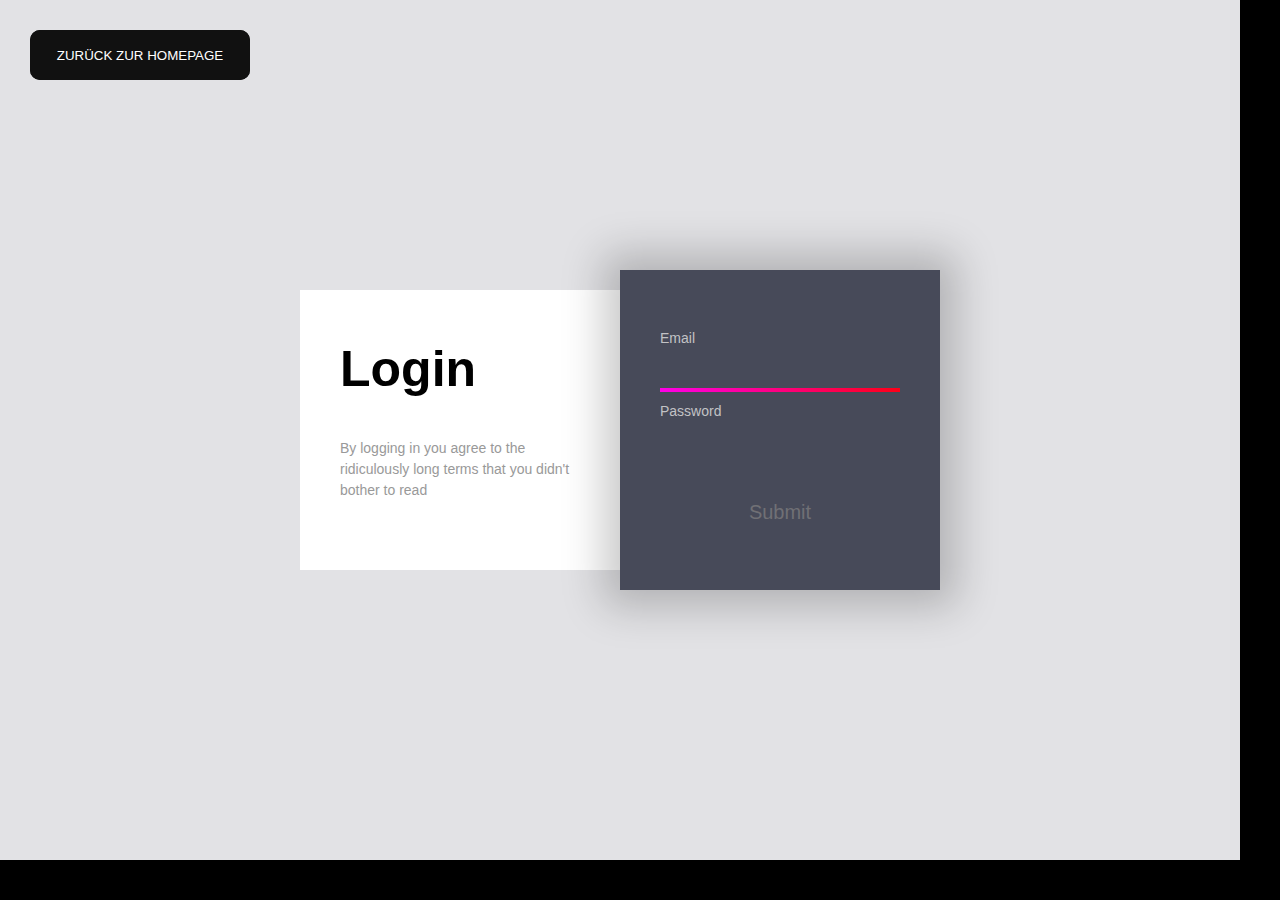
<file: k/kontakt.html>
<!DOCTYPE html>
<html lang="en">
<head>
    <meta charset="UTF-8">
    <meta http-equiv="X-UA-Compatible" content="IE=edge">
    <meta name="viewport" content="width=device-width, initial-scale=1.0">
    <link rel="stylesheet" a href="stylesheet1.css">
    <title>Document</title>
</head>
<body>
    <div class="page">
        <div class="container">
          <div class="left">
            <div class="login">Login</div>
            <div class="eula">By logging in you agree to the ridiculously long terms that you didn't bother to read</div>
          </div>
          <div class="right">
            <svg viewBox="0 0 320 300">
              <defs>
                <linearGradient
                                inkscape:collect="always"
                                id="linearGradient"
                                x1="13"
                                y1="193.49992"
                                x2="307"
                                y2="193.49992"
                                gradientUnits="userSpaceOnUse">
                  <stop
                        style="stop-color:#ff00ff;"
                        offset="0"
                        id="stop876" />
                  <stop
                        style="stop-color:#ff0000;"
                        offset="1"
                        id="stop878" />
                </linearGradient>
              </defs>
              <path d="m 40,120.00016 239.99984,-3.2e-4 c 0,0 24.99263,0.79932 25.00016,35.00016 0.008,34.20084 -25.00016,35 -25.00016,35 h -239.99984 c 0,-0.0205 -25,4.01348 -25,38.5 0,34.48652 25,38.5 25,38.5 h 215 c 0,0 20,-0.99604 20,-25 0,-24.00396 -20,-25 -20,-25 h -190 c 0,0 -20,1.71033 -20,25 0,24.00396 20,25 20,25 h 168.57143" />
            </svg>
            <div class="form">
              <label for="email">Email</label>
              <input type="email" id="email">
              <label for="password">Password</label>
              <input type="password" id="password">
              <input type="submit" id="submit" value="Submit">
            </div>
          </div>
        </div>
      </div>
      <button class="button" input type="button" value="Zurück" onClick="javascript:history.back()" >ZURÜCK ZUR HOMEPAGE</button>
</body>
</html>
</file>
<file: k/stylesheet1.css>
@import url('https://rsms.me/inter/inter-ui.css');
::selection {
  background: #2D2F36;
}
::-webkit-selection {
  background: #2D2F36;
}
::-moz-selection {
  background: #2D2F36;
}
body {
  background: white;
  font-family: 'Inter UI', sans-serif;
  margin: 0;
  padding: 20px;
}
.page {
  background: #e2e2e5;
  display: flex;
  flex-direction: column;
  height: calc(100% - 40px);
  position: absolute;
  place-content: center;
  width: calc(100% - 40px);
}
@media (max-width: 767px) {
  .page {
    height: auto;
    margin-bottom: 20px;
    padding-bottom: 20px;
  }
}
.container {
  display: flex;
  height: 320px;
  margin: 0 auto;
  width: 640px;
}
@media (max-width: 767px) {
  .container {
    flex-direction: column;
    height: 630px;
    width: 320px;
  }
}
.left {
  background: white;
  height: calc(100% - 40px);
  top: 20px;
  position: relative;
  width: 50%;
}
@media (max-width: 767px) {
  .left {
    height: 100%;
    left: 20px;
    width: calc(100% - 40px);
    max-height: 270px;
  }
}
.login {
  font-size: 50px;
  font-weight: 900;
  margin: 50px 40px 40px;
}
.eula {
  color: #999;
  font-size: 14px;
  line-height: 1.5;
  margin: 40px;
}
.right {
  background: #474A59;
  box-shadow: 0px 0px 40px 16px rgba(0,0,0,0.22);
  color: #F1F1F2;
  position: relative;
  width: 50%;
}
@media (max-width: 767px) {
  .right {
    flex-shrink: 0;
    height: 100%;
    width: 100%;
    max-height: 350px;
  }
}
svg {
  position: absolute;
  width: 320px;
}
path {
  fill: none;
  stroke: url(#linearGradient);;
  stroke-width: 4;
  stroke-dasharray: 240 1386;
}
.form {
  margin: 40px;
  position: absolute;
}
label {
  color:  #c2c2c5;
  display: block;
  font-size: 14px;
  height: 16px;
  margin-top: 20px;
  margin-bottom: 5px;
}
input {
  background: transparent;
  border: 0;
  color: #f2f2f2;
  font-size: 20px;
  height: 30px;
  line-height: 30px;
  outline: none !important;
  width: 100%;
}
input::-moz-focus-inner { 
  border: 0; 
}
#submit {
  color: #707075;
  margin-top: 40px;
  transition: color 300ms;
}
#submit:focus {
  color: #f2f2f2;
}
#submit:active {
  color: #d0d0d2;
}


html,
    body {
        margin: 0;
        padding: 0;
        width: 100%;
        height: 100vh;
        
        flex-direction: row;
        justify-content: center;
        align-items: center;
        background: #000;
    }
    
    button {
        width: 220px;
        height: 50px;
        border: none;
        outline: none;
        color: #fff;
        background: #111;
        cursor: pointer;
        position: relative;
        z-index: 0;
        border-radius: 10px;
    }
    
    button:before {
        content: '';
        background: linear-gradient(45deg, #ff0000, #ff7300, #fffb00, #48ff00, #00ffd5, #002bff, #7a00ff, #ff00c8, #ff0000);
        position: absolute;
        top: -2px;
        left:-2px;
        background-size: 400%;
        z-index: -1;
        filter: blur(5px);
        width: calc(100% + 4px);
        height: calc(100% + 4px);
        animation: glowing 20s linear infinite;
        opacity: 0;
        transition: opacity .3s ease-in-out;
        border-radius: 10px;
    }
    
    button:active {
        color: #000
    }
    
    button:active:after {
        background: transparent;
    }
    
    button:hover:before {
        opacity: 1;
    }
    
    button:after {
        z-index: -1;
        content: '';
        position: absolute;
        width: 100%;
        height: 100%;
        background: #111;
        left: 0;
        top: 0;
        border-radius: 10px;
    }
    
    @keyframes glowing {
        0% { background-position: 0 0; }
        50% { background-position: 400% 0; }
        100% { background-position: 0 0; }
    }
	button {
		margin: 30px;
	}
</file>
